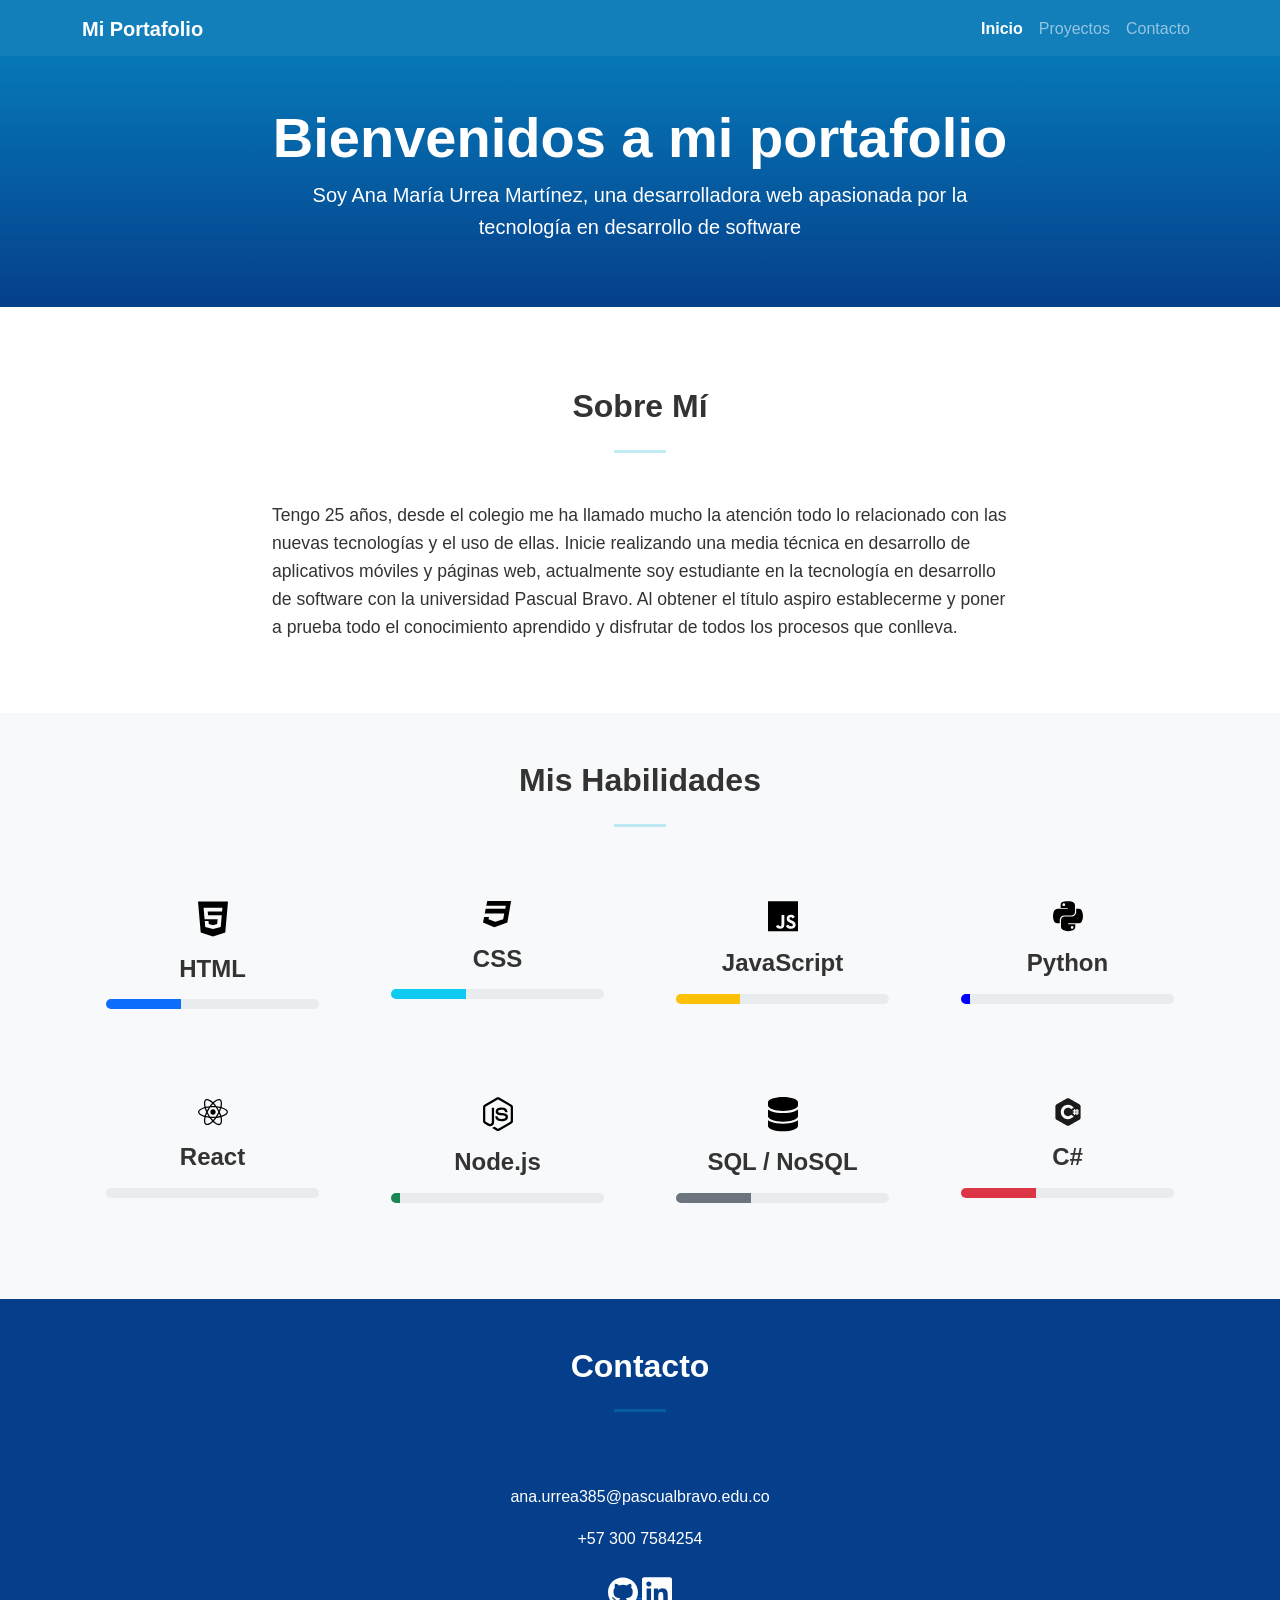
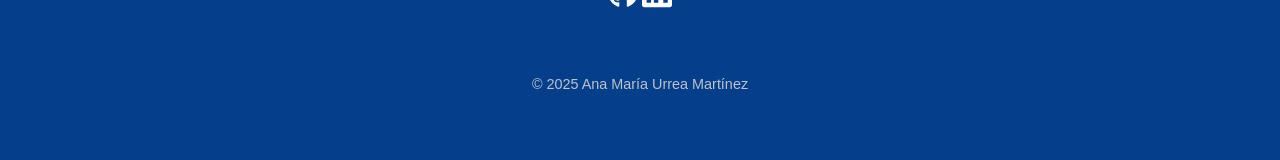
<file: index.html>
<!DOCTYPE html>
<html lang="es">

<head>
    <meta charset="UTF-8">
    <meta name="viewport" content="width=device-width, initial-scale=1.0">
    <title>Mi Portafolio</title>
    <link rel="stylesheet" href="css/bootstrap.min.css">
    <link rel="stylesheet" href="css/all.min.css">
    <link rel="stylesheet" href="css/styles.css">
</head>

<body>
    <nav class="navbar navbar-expand-lg navbar-dark bg-dark fixed-top">
        <div class="container">
            <a class="navbar-brand" href="index.html">Mi Portafolio</a>
            <button class="navbar-toggler" type="button" data-bs-toggle="collapse" data-bs-target="#navbarNav">
                <span class="navbar-toggler-icon"></span>
            </button>
            <div class="collapse navbar-collapse" id="navbarNav">
                <ul class="navbar-nav ms-auto">
                    <li class="nav-item">
                        <a class="nav-link active" href="index.html">Inicio</a>
                    </li>
                    <li class="nav-item">
                        <a class="nav-link" href="projects.html">Proyectos</a>
                    </li>
                    <li class="nav-item">
                        <a class="nav-link" href="#contact">Contacto</a>
                    </li>
                </ul>
            </div>
        </div>
    </nav>

    <header class="header-section py-5 text-center">
        <div class="container">
            <div class="row justify-content-center">
                <div class="col-md-8">
                    <h1 class="display-4 fw-bold">Bienvenidos a mi portafolio</h1>
                    <p class="lead">Soy Ana María Urrea Martínez, una desarrolladora web apasionada por la tecnología en
                        desarrollo de software</p>
                </div>
            </div>
        </div>
    </header>

    <section id="about" class="py-5">
        <div class="container">
            <div class="row">
                <div class="col-lg-12 text-center mb-4">
                    <h2 class="section-title">Sobre Mí</h2>
                    <hr class="divider">
                </div>
            </div>
            <div class="row justify-content-center">
                <div class="col-lg-8">
                    <p class="about-text">
                        Tengo 25 años, desde el colegio me ha llamado mucho la atención todo lo relacionado con las
                        nuevas tecnologías y el uso de ellas.
                        Inicie realizando una media técnica en desarrollo de aplicativos móviles y páginas web,
                        actualmente soy estudiante en la tecnología en desarrollo de software con la universidad Pascual
                        Bravo.
                        Al obtener el título aspiro establecerme y poner a prueba todo el conocimiento aprendido y
                        disfrutar de todos los procesos que conlleva.

                    </p>
                </div>
            </div>
        </div>
    </section>

    <section id="skills" class="py-5 bg-light">
        <div class="container">
            <div class="row">
                <div class="col-lg-12 text-center mb-4">
                    <h2 class="section-title">Mis Habilidades</h2>
                    <hr class="divider">
                </div>
            </div>
            <div class="row text-center">
                <div class="col-md-3 col-sm-6 mb-4">
                    <div class="skill-item">
                        <svg xmlns="http://www.w3.org/2000/svg" viewBox="0 0 384 512" width="30" heigth="30"
                            class="skill-icon">
                            <path
                                d="M0 32l34.9 395.8L191.5 480l157.6-52.2L384 32H0zm308.2 127.9H124.4l4.1 49.4h175.6l-13.6 148.4-97.9 27v.3h-1.1l-98.7-27.3-6-75.8h47.7L138 320l53.5 14.5 53.7-14.5 6-62.2H84.3L71.5 112.2h241.1l-4.4 47.7z" />
                        </svg>
                        <h4 class="skill-title">HTML</h4>
                        <div class="progress">
                            <div class="progress-bar bg-primary" role="progressbar" style="width: 35%"></div>
                        </div>
                    </div>
                </div>
                <div class="col-md-3 col-sm-6 mb-4">
                    <div class="skill-item">
                        <svg xmlns="http://www.w3.org/2000/svg" viewBox="0 0 512 512" width="30" heigth="30"
                            class="skill-icon">
                            <path
                                d="M480 32l-64 368-223.3 80L0 400l19.6-94.8h82l-8 40.6L210 390.2l134.1-44.4 18.8-97.1H29.5l16-82h333.7l10.5-52.7H56.3l16.3-82H480z" />
                        </svg>
                        <h4 class="skill-title">CSS</h4>
                        <div class="progress">
                            <div class="progress-bar bg-info" role="progressbar" style="width: 35%"></div>
                        </div>
                    </div>
                </div>
                <div class="col-md-3 col-sm-6 mb-4">
                    <div class="skill-item">
                        <svg xmlns="http://www.w3.org/2000/svg" viewBox="0 0 448 512" width="30" heigth="30"
                            class="skill-icon">
                            <path
                                d="M0 32v448h448V32H0zm243.8 349.4c0 43.6-25.6 63.5-62.9 63.5-33.7 0-53.2-17.4-63.2-38.5l34.3-20.7c6.6 11.7 12.6 21.6 27.1 21.6 13.8 0 22.6-5.4 22.6-26.5V237.7h42.1v143.7zm99.6 63.5c-39.1 0-64.4-18.6-76.7-43l34.3-19.8c9 14.7 20.8 25.6 41.5 25.6 17.4 0 28.6-8.7 28.6-20.8 0-14.4-11.4-19.5-30.7-28l-10.5-4.5c-30.4-12.9-50.5-29.2-50.5-63.5 0-31.6 24.1-55.6 61.6-55.6 26.8 0 46 9.3 59.8 33.7L368 290c-7.2-12.9-15-18-27.1-18-12.3 0-20.1 7.8-20.1 18 0 12.6 7.8 17.7 25.9 25.6l10.5 4.5c35.8 15.3 55.9 31 55.9 66.2 0 37.8-29.8 58.6-69.7 58.6z" />
                        </svg>
                        <h4 class="skill-title">JavaScript</h4>
                        <div class="progress">
                            <div class="progress-bar bg-warning" role="progressbar" style="width: 30%"></div>
                        </div>
                    </div>
                </div>
                <div class="col-md-3 col-sm-6 mb-4">
                    <div class="skill-item">
                        <svg xmlns="http://www.w3.org/2000/svg" viewBox="0 0 448 512" width="30" heigth="30"
                            class="skill-icon">
                            <path
                                d="M439.8 200.5c-7.7-30.9-22.3-54.2-53.4-54.2h-40.1v47.4c0 36.8-31.2 67.8-66.8 67.8H172.7c-29.2 0-53.4 25-53.4 54.3v101.8c0 29 25.2 46 53.4 54.3 33.8 9.9 66.3 11.7 106.8 0 26.9-7.8 53.4-23.5 53.4-54.3v-40.7H226.2v-13.6h160.2c31.1 0 42.6-21.7 53.4-54.2 11.2-33.5 10.7-65.7 0-108.6zM286.2 404c11.1 0 20.1 9.1 20.1 20.3 0 11.3-9 20.4-20.1 20.4-11 0-20.1-9.2-20.1-20.4 .1-11.3 9.1-20.3 20.1-20.3zM167.8 248.1h106.8c29.7 0 53.4-24.5 53.4-54.3V91.9c0-29-24.4-50.7-53.4-55.6-35.8-5.9-74.7-5.6-106.8 .1-45.2 8-53.4 24.7-53.4 55.6v40.7h106.9v13.6h-147c-31.1 0-58.3 18.7-66.8 54.2-9.8 40.7-10.2 66.1 0 108.6 7.6 31.6 25.7 54.2 56.8 54.2H101v-48.8c0-35.3 30.5-66.4 66.8-66.4zm-6.7-142.6c-11.1 0-20.1-9.1-20.1-20.3 .1-11.3 9-20.4 20.1-20.4 11 0 20.1 9.2 20.1 20.4s-9 20.3-20.1 20.3z" />
                        </svg>
                        <h4 class="skill-title">Python</h4>
                        <div class="progress">
                            <div class="progress-bar bg-purple" role="progressbar" style="width: 4%"></div>
                        </div>
                    </div>
                </div>
            </div>
            <div class="row text-center mt-3">
                <div class="col-md-3 col-sm-6 mb-4">
                    <div class="skill-item">
                        <svg xmlns="http://www.w3.org/2000/svg" viewBox="0 0 512 512" width="30" heigth="30"
                            class="skill-icon">
                            <path
                                d="M418.2 177.2c-5.4-1.8-10.8-3.5-16.2-5.1 .9-3.7 1.7-7.4 2.5-11.1 12.3-59.6 4.2-107.5-23.1-123.3-26.3-15.1-69.2 .6-112.6 38.4-4.3 3.7-8.5 7.6-12.5 11.5-2.7-2.6-5.5-5.2-8.3-7.7-45.5-40.4-91.1-57.4-118.4-41.5-26.2 15.2-34 60.3-23 116.7 1.1 5.6 2.3 11.1 3.7 16.7-6.4 1.8-12.7 3.8-18.6 5.9C38.3 196.2 0 225.4 0 255.6c0 31.2 40.8 62.5 96.3 81.5 4.5 1.5 9 3 13.6 4.3-1.5 6-2.8 11.9-4 18-10.5 55.5-2.3 99.5 23.9 114.6 27 15.6 72.4-.4 116.6-39.1 3.5-3.1 7-6.3 10.5-9.7 4.4 4.3 9 8.4 13.6 12.4 42.8 36.8 85.1 51.7 111.2 36.6 27-15.6 35.8-62.9 24.4-120.5-.9-4.4-1.9-8.9-3-13.5 3.2-.9 6.3-1.9 9.4-2.9 57.7-19.1 99.5-50 99.5-81.7 0-30.3-39.4-59.7-93.8-78.4zM282.9 92.3c37.2-32.4 71.9-45.1 87.7-36 16.9 9.7 23.4 48.9 12.8 100.4-.7 3.4-1.4 6.7-2.3 10-22.2-5-44.7-8.6-67.3-10.6-13-18.6-27.2-36.4-42.6-53.1 3.9-3.7 7.7-7.2 11.7-10.7zM167.2 307.5c5.1 8.7 10.3 17.4 15.8 25.9-15.6-1.7-31.1-4.2-46.4-7.5 4.4-14.4 9.9-29.3 16.3-44.5 4.6 8.8 9.3 17.5 14.3 26.1zm-30.3-120.3c14.4-3.2 29.7-5.8 45.6-7.8-5.3 8.3-10.5 16.8-15.4 25.4-4.9 8.5-9.7 17.2-14.2 26-6.3-14.9-11.6-29.5-16-43.6zm27.4 68.9c6.6-13.8 13.8-27.3 21.4-40.6s15.8-26.2 24.4-38.9c15-1.1 30.3-1.7 45.9-1.7s31 .6 45.9 1.7c8.5 12.6 16.6 25.5 24.3 38.7s14.9 26.7 21.7 40.4c-6.7 13.8-13.9 27.4-21.6 40.8-7.6 13.3-15.7 26.2-24.2 39-14.9 1.1-30.4 1.6-46.1 1.6s-30.9-.5-45.6-1.4c-8.7-12.7-16.9-25.7-24.6-39s-14.8-26.8-21.5-40.6zm180.6 51.2c5.1-8.8 9.9-17.7 14.6-26.7 6.4 14.5 12 29.2 16.9 44.3-15.5 3.5-31.2 6.2-47 8 5.4-8.4 10.5-17 15.5-25.6zm14.4-76.5c-4.7-8.8-9.5-17.6-14.5-26.2-4.9-8.5-10-16.9-15.3-25.2 16.1 2 31.5 4.7 45.9 8-4.6 14.8-10 29.2-16.1 43.4zM256.2 118.3c10.5 11.4 20.4 23.4 29.6 35.8-19.8-.9-39.7-.9-59.5 0 9.8-12.9 19.9-24.9 29.9-35.8zM140.2 57c16.8-9.8 54.1 4.2 93.4 39 2.5 2.2 5 4.6 7.6 7-15.5 16.7-29.8 34.5-42.9 53.1-22.6 2-45 5.5-67.2 10.4-1.3-5.1-2.4-10.3-3.5-15.5-9.4-48.4-3.2-84.9 12.6-94zm-24.5 263.6c-4.2-1.2-8.3-2.5-12.4-3.9-21.3-6.7-45.5-17.3-63-31.2-10.1-7-16.9-17.8-18.8-29.9 0-18.3 31.6-41.7 77.2-57.6 5.7-2 11.5-3.8 17.3-5.5 6.8 21.7 15 43 24.5 63.6-9.6 20.9-17.9 42.5-24.8 64.5zm116.6 98c-16.5 15.1-35.6 27.1-56.4 35.3-11.1 5.3-23.9 5.8-35.3 1.3-15.9-9.2-22.5-44.5-13.5-92 1.1-5.6 2.3-11.2 3.7-16.7 22.4 4.8 45 8.1 67.9 9.8 13.2 18.7 27.7 36.6 43.2 53.4-3.2 3.1-6.4 6.1-9.6 8.9zm24.5-24.3c-10.2-11-20.4-23.2-30.3-36.3 9.6 .4 19.5 .6 29.5 .6 10.3 0 20.4-.2 30.4-.7-9.2 12.7-19.1 24.8-29.6 36.4zm130.7 30c-.9 12.2-6.9 23.6-16.5 31.3-15.9 9.2-49.8-2.8-86.4-34.2-4.2-3.6-8.4-7.5-12.7-11.5 15.3-16.9 29.4-34.8 42.2-53.6 22.9-1.9 45.7-5.4 68.2-10.5 1 4.1 1.9 8.2 2.7 12.2 4.9 21.6 5.7 44.1 2.5 66.3zm18.2-107.5c-2.8 .9-5.6 1.8-8.5 2.6-7-21.8-15.6-43.1-25.5-63.8 9.6-20.4 17.7-41.4 24.5-62.9 5.2 1.5 10.2 3.1 15 4.7 46.6 16 79.3 39.8 79.3 58 0 19.6-34.9 44.9-84.8 61.4zm-149.7-15c25.3 0 45.8-20.5 45.8-45.8s-20.5-45.8-45.8-45.8c-25.3 0-45.8 20.5-45.8 45.8s20.5 45.8 45.8 45.8z" />
                        </svg>
                        <h4 class="skill-title">React</h4>
                        <div class="progress">
                            <div class="progress-bar bg-info" role="progressbar" style="width: 0%"></div>
                        </div>
                    </div>
                </div>
                <div class="col-md-3 col-sm-6 mb-4">
                    <div class="skill-item">
                        <svg xmlns="http://www.w3.org/2000/svg" viewBox="0 0 448 512" width="30" heigth="30"
                            class="skill-icon">
                            <path
                                d="M224 508c-6.7 0-13.5-1.8-19.4-5.2l-61.7-36.5c-9.2-5.2-4.7-7-1.7-8 12.3-4.3 14.8-5.2 27.9-12.7 1.4-.8 3.2-.5 4.6 .4l47.4 28.1c1.7 1 4.1 1 5.7 0l184.7-106.6c1.7-1 2.8-3 2.8-5V149.3c0-2.1-1.1-4-2.9-5.1L226.8 37.7c-1.7-1-4-1-5.7 0L36.6 144.3c-1.8 1-2.9 3-2.9 5.1v213.1c0 2 1.1 4 2.9 4.9l50.6 29.2c27.5 13.7 44.3-2.4 44.3-18.7V167.5c0-3 2.4-5.3 5.4-5.3h23.4c2.9 0 5.4 2.3 5.4 5.3V378c0 36.6-20 57.6-54.7 57.6-10.7 0-19.1 0-42.5-11.6l-48.4-27.9C8.1 389.2 .7 376.3 .7 362.4V149.3c0-13.8 7.4-26.8 19.4-33.7L204.6 9c11.7-6.6 27.2-6.6 38.8 0l184.7 106.7c12 6.9 19.4 19.8 19.4 33.7v213.1c0 13.8-7.4 26.7-19.4 33.7L243.4 502.8c-5.9 3.4-12.6 5.2-19.4 5.2zm149.1-210.1c0-39.9-27-50.5-83.7-58-57.4-7.6-63.2-11.5-63.2-24.9 0-11.1 4.9-25.9 47.4-25.9 37.9 0 51.9 8.2 57.7 33.8 .5 2.4 2.7 4.2 5.2 4.2h24c1.5 0 2.9-.6 3.9-1.7s1.5-2.6 1.4-4.1c-3.7-44.1-33-64.6-92.2-64.6-52.7 0-84.1 22.2-84.1 59.5 0 40.4 31.3 51.6 81.8 56.6 60.5 5.9 65.2 14.8 65.2 26.7 0 20.6-16.6 29.4-55.5 29.4-48.9 0-59.6-12.3-63.2-36.6-.4-2.6-2.6-4.5-5.3-4.5h-23.9c-3 0-5.3 2.4-5.3 5.3 0 31.1 16.9 68.2 97.8 68.2 58.4-.1 92-23.2 92-63.4z" />
                        </svg>
                        <h4 class="skill-title">Node.js</h4>
                        <div class="progress">
                            <div class="progress-bar bg-success" role="progressbar" style="width: 4%"></div>
                        </div>
                    </div>
                </div>
                <div class="col-md-3 col-sm-6 mb-4">
                    <div class="skill-item">
                        <svg xmlns="http://www.w3.org/2000/svg" viewBox="0 0 448 512" width="30" heigth="30"
                            class="skill-icon">
                            <path
                                d="M448 80l0 48c0 44.2-100.3 80-224 80S0 172.2 0 128L0 80C0 35.8 100.3 0 224 0S448 35.8 448 80zM393.2 214.7c20.8-7.4 39.9-16.9 54.8-28.6L448 288c0 44.2-100.3 80-224 80S0 332.2 0 288L0 186.1c14.9 11.8 34 21.2 54.8 28.6C99.7 230.7 159.5 240 224 240s124.3-9.3 169.2-25.3zM0 346.1c14.9 11.8 34 21.2 54.8 28.6C99.7 390.7 159.5 400 224 400s124.3-9.3 169.2-25.3c20.8-7.4 39.9-16.9 54.8-28.6l0 85.9c0 44.2-100.3 80-224 80S0 476.2 0 432l0-85.9z" />
                        </svg>
                        <h4 class="skill-title">SQL / NoSQL</h4>
                        <div class="progress">
                            <div class="progress-bar bg-secondary" role="progressbar" style="width: 35%"></div>
                        </div>
                    </div>
                </div>
                <div class="col-md-3 col-sm-6 mb-4">
                    <div class="skill-item">
                        <svg fill="#1A1A1A" xmlns="http://www.w3.org/2000/svg" viewBox="0 0 50 50" width="30"
                            heigth="30" class="skill-icon">
                            <path
                                d="M 25 2 C 24.285156 2 23.570313 2.179688 22.933594 2.539063 L 6.089844 12.003906 C 4.800781 12.726563 4 14.082031 4 15.535156 L 4 34.464844 C 4 35.917969 4.800781 37.273438 6.089844 37.996094 L 22.933594 47.460938 C 23.570313 47.820313 24.285156 48 25 48 C 25.714844 48 26.429688 47.820313 27.066406 47.460938 L 43.910156 38 C 45.199219 37.273438 46 35.917969 46 34.464844 L 46 15.535156 C 46 14.082031 45.199219 12.726563 43.910156 12.003906 L 27.066406 2.539063 C 26.429688 2.179688 25.714844 2 25 2 Z M 25 13 C 28.78125 13 32.277344 14.753906 34.542969 17.738281 L 30.160156 20.277344 C 28.84375 18.835938 26.972656 18 25 18 C 21.140625 18 18 21.140625 18 25 C 18 28.859375 21.140625 32 25 32 C 26.972656 32 28.84375 31.164063 30.160156 29.722656 L 34.542969 32.261719 C 32.277344 35.246094 28.78125 37 25 37 C 18.382813 37 13 31.617188 13 25 C 13 18.382813 18.382813 13 25 13 Z M 35 20 L 37 20 L 37 22 L 39 22 L 39 20 L 41 20 L 41 22 L 43 22 L 43 24 L 41 24 L 41 26 L 43 26 L 43 28 L 41 28 L 41 30 L 39 30 L 39 28 L 37 28 L 37 30 L 35 30 L 35 28 L 33 28 L 33 26 L 35 26 L 35 24 L 33 24 L 33 22 L 35 22 Z M 37 24 L 37 26 L 39 26 L 39 24 Z" />
                        </svg>
                        <h4 class="skill-title">C#</h4>
                        <div class="progress">
                            <div class="progress-bar bg-danger" role="progressbar" style="width: 35%"></div>
                        </div>
                    </div>
                </div>
            </div>
        </div>
    </section>

    <footer id="contact" class="footer py-5 bg-dark text-white">
        <div class="container">
            <div class="row">
                <div class="col-lg-12 text-center mb-4">
                    <h2 class="section-title">Contacto</h2>
                    <hr class="divider light">
                </div>
            </div>
            <div class="row justify-content-center">
                <div class="col-md-8 text-center">
                    <div class="contact-info mt-4">
                        <p>ana.urrea385@pascualbravo.edu.co</p>
                        <p>+57 300 7584254</p>
                    </div>
                    <div class="social-links mt-4">
                        <a href="https://github.com/AnaMaria1799" target="_blank">
                            <svg xmlns="http://www.w3.org/2000/svg" viewBox="0 0 496 512" width="30" heigth="30"
                                class="social-links">
                                <path
                                    d="M165.9 397.4c0 2-2.3 3.6-5.2 3.6-3.3 .3-5.6-1.3-5.6-3.6 0-2 2.3-3.6 5.2-3.6 3-.3 5.6 1.3 5.6 3.6zm-31.1-4.5c-.7 2 1.3 4.3 4.3 4.9 2.6 1 5.6 0 6.2-2s-1.3-4.3-4.3-5.2c-2.6-.7-5.5 .3-6.2 2.3zm44.2-1.7c-2.9 .7-4.9 2.6-4.6 4.9 .3 2 2.9 3.3 5.9 2.6 2.9-.7 4.9-2.6 4.6-4.6-.3-1.9-3-3.2-5.9-2.9zM244.8 8C106.1 8 0 113.3 0 252c0 110.9 69.8 205.8 169.5 239.2 12.8 2.3 17.3-5.6 17.3-12.1 0-6.2-.3-40.4-.3-61.4 0 0-70 15-84.7-29.8 0 0-11.4-29.1-27.8-36.6 0 0-22.9-15.7 1.6-15.4 0 0 24.9 2 38.6 25.8 21.9 38.6 58.6 27.5 72.9 20.9 2.3-16 8.8-27.1 16-33.7-55.9-6.2-112.3-14.3-112.3-110.5 0-27.5 7.6-41.3 23.6-58.9-2.6-6.5-11.1-33.3 2.6-67.9 20.9-6.5 69 27 69 27 20-5.6 41.5-8.5 62.8-8.5s42.8 2.9 62.8 8.5c0 0 48.1-33.6 69-27 13.7 34.7 5.2 61.4 2.6 67.9 16 17.7 25.8 31.5 25.8 58.9 0 96.5-58.9 104.2-114.8 110.5 9.2 7.9 17 22.9 17 46.4 0 33.7-.3 75.4-.3 83.6 0 6.5 4.6 14.4 17.3 12.1C428.2 457.8 496 362.9 496 252 496 113.3 383.5 8 244.8 8zM97.2 352.9c-1.3 1-1 3.3 .7 5.2 1.6 1.6 3.9 2.3 5.2 1 1.3-1 1-3.3-.7-5.2-1.6-1.6-3.9-2.3-5.2-1zm-10.8-8.1c-.7 1.3 .3 2.9 2.3 3.9 1.6 1 3.6 .7 4.3-.7 .7-1.3-.3-2.9-2.3-3.9-2-.6-3.6-.3-4.3 .7zm32.4 35.6c-1.6 1.3-1 4.3 1.3 6.2 2.3 2.3 5.2 2.6 6.5 1 1.3-1.3 .7-4.3-1.3-6.2-2.2-2.3-5.2-2.6-6.5-1zm-11.4-14.7c-1.6 1-1.6 3.6 0 5.9 1.6 2.3 4.3 3.3 5.6 2.3 1.6-1.3 1.6-3.9 0-6.2-1.4-2.3-4-3.3-5.6-2z" />
                            </svg>
                        </a>
                        <a href="https://linkedin.com/" target="_blank">
                            <svg xmlns="http://www.w3.org/2000/svg" viewBox="0 0 448 512" width="30" heigth="30"
                                class="social-links">
                                <path
                                    d="M416 32H31.9C14.3 32 0 46.5 0 64.3v383.4C0 465.5 14.3 480 31.9 480H416c17.6 0 32-14.5 32-32.3V64.3c0-17.8-14.4-32.3-32-32.3zM135.4 416H69V202.2h66.5V416zm-33.2-243c-21.3 0-38.5-17.3-38.5-38.5S80.9 96 102.2 96c21.2 0 38.5 17.3 38.5 38.5 0 21.3-17.2 38.5-38.5 38.5zm282.1 243h-66.4V312c0-24.8-.5-56.7-34.5-56.7-34.6 0-39.9 27-39.9 54.9V416h-66.4V202.2h63.7v29.2h.9c8.9-16.8 30.6-34.5 62.9-34.5 67.2 0 79.7 44.3 79.7 101.9V416z" />
                            </svg>
                        </a>
                    </div>
                </div>
            </div>
            <div class="row mt-5">
                <div class="col-lg-12 text-center">
                    <p class="copyright">© 2025 Ana María Urrea Martínez</p>
                </div>
            </div>
        </div>
    </footer>

    <script src="js/jquery.min.js"></script>
    <script src="js/bootstrap.bundle.min.js"></script>
    <script src="js/scripts.js"></script>
</body>

</html>
</file>
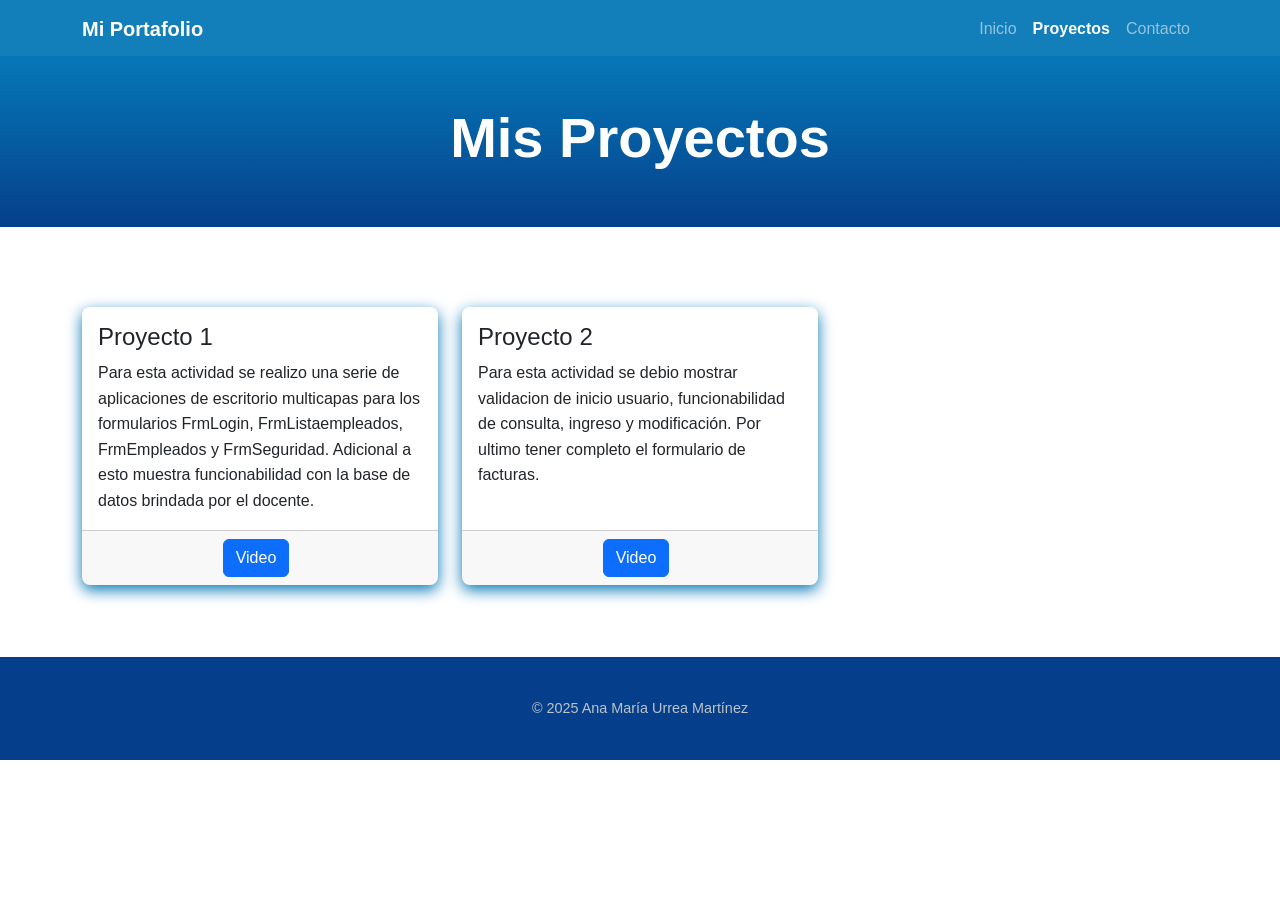
<file: projects.html>
<!DOCTYPE html>
<html lang="es">

<head>
    <meta charset="UTF-8">
    <meta name="viewport" content="width=device-width, initial-scale=1.0">
    <title>Mis Proyectos | Portafolio</title>
    <link rel="stylesheet" href="css/bootstrap.min.css">
    <link rel="stylesheet" href="css/all.min.css">
    <link rel="stylesheet" href="css/styles.css">
</head>

<body>
    <nav class="navbar navbar-expand-lg navbar-dark bg-dark fixed-top">
        <div class="container">
            <a class="navbar-brand" href="index.html">Mi Portafolio</a>
            <button class="navbar-toggler" type="button" data-bs-toggle="collapse" data-bs-target="#navbarNav">
                <span class="navbar-toggler-icon"></span>
            </button>
            <div class="collapse navbar-collapse" id="navbarNav">
                <ul class="navbar-nav ms-auto">
                    <li class="nav-item">
                        <a class="nav-link" href="index.html">Inicio</a>
                    </li>
                    <li class="nav-item">
                        <a class="nav-link active" href="projects.html">Proyectos</a>
                    </li>
                    <li class="nav-item">
                        <a class="nav-link" href="index.html#contact">Contacto</a>
                    </li>
                </ul>
            </div>
        </div>
    </nav>

    <header class="projects-header py-5 text-center">
        <div class="container">
            <div class="row justify-content-center">
                <div class="col-md-8">
                    <h1 class="display-4 fw-bold">Mis Proyectos</h1>
                </div>
            </div>
        </div>
    </header>

    <section class="projects-section py-5">
        <div class="container">
            <div class="row">

                <div class="col-lg-4 col-md-2 mb-4">
                    <div class="card h-100 project-card">
                        <div class="card-body">
                            <h4 class="card-title">Proyecto 1</h4>
                            <p class="card-text">Para esta actividad se realizo una serie de aplicaciones de
                                escritorio multicapas para los formularios FrmLogin, FrmListaempleados, FrmEmpleados y
                                FrmSeguridad. Adicional a esto muestra funcionabilidad con la base de datos brindada
                                por el docente.</p>
                        </div>
                        <div class="card-footer text-center">
                            <button class="btn btn-primary me-2" data-bs-toggle="modal"
                                data-bs-target="#project1Modal">Video</button>
                        </div>
                    </div>
                </div>

                <div class="col-lg-4 col-md-6 mb-4">
                    <div class="card h-100 project-card">
                        <div class="card-body">
                            <h4 class="card-title">Proyecto 2</h4>
                            <p class="card-text">Para esta actividad se debio mostrar validacion de inicio usuario,
                                funcionabilidad de consulta, ingreso y modificación. Por ultimo tener completo el
                                formulario de facturas.
                            </p>
                        </div>
                        <div class="card-footer text-center">
                            <button class="btn btn-primary me-2" data-bs-toggle="modal"
                                data-bs-target="#project2Modal">Video</button>
                        </div>
                    </div>
                </div>
            </div>
        </div>
    </section>

    <div class="modal fade" id="project1Modal" tabindex="-1" aria-labelledby="project1ModalLabel" aria-hidden="true">
        <div class="modal-dialog modal-lg">
            <div class="modal-content">
                <div class="modal-header">
                    <h5 class="modal-title" id="project1ModalLabel">Proyecto 1</h5>
                    <button type="button" class="btn-close" data-bs-dismiss="modal" aria-label="Close"></button>
                </div>
                <div class="modal-body">
                    <div class="ratio ratio-16x9">
                        <iframe width="640" height="360" src="https://www.youtube.com/embed/wStvIRkDWeU" title=""
                            frameborder="0"
                            allow="accelerometer; autoplay; clipboard-write; encrypted-media; gyroscope; picture-in-picture; web-share"
                            referrerpolicy="strict-origin-when-cross-origin" allowfullscreen></iframe>
                    </div>
                </div>
                <div class="modal-footer">
                    <button type="button" class="btn btn-secondary" data-bs-dismiss="modal">Cerrar</button>
                </div>
            </div>
        </div>
    </div>

    <div class="modal fade" id="project2Modal" tabindex="-1" aria-labelledby="project2ModalLabel" aria-hidden="true">
        <div class="modal-dialog modal-lg">
            <div class="modal-content">
                <div class="modal-header">
                    <h5 class="modal-title" id="project2ModalLabel">Proyecto 2</h5>
                    <button type="button" class="btn-close" data-bs-dismiss="modal" aria-label="Close"></button>
                </div>
                <div class="modal-body">
                    <div class="ratio ratio-16x9">
                        <iframe width="640" height="360" src="https://www.youtube.com/embed/yZ4JdBk9bjQ" title=""
                            frameborder="0"
                            allow="accelerometer; autoplay; clipboard-write; encrypted-media; gyroscope; picture-in-picture; web-share"
                            referrerpolicy="strict-origin-when-cross-origin" allowfullscreen></iframe>
                    </div>
                </div>
                <div class="modal-footer">
                    <button type="button" class="btn btn-secondary" data-bs-dismiss="modal">Cerrar</button>
                </div>
            </div>
        </div>
    </div>

    <footer class="footer py-4 bg-dark text-white text-center">
        <div class="container">
            <div class="row">
                <p class="copyright">© 2025 Ana María Urrea Martínez</p>
            </div>
        </div>
        </div>
    </footer>

    <script src="js/jquery.min.js"></script>
    <script src="js/bootstrap.bundle.min.js"></script>
    <script src="js/scripts.js"></script>
</body>

</html>
</file>
<file: css/styles.css>
:root {
    --font-primary: 'Segoe UI', Tahoma, Geneva, Verdana, sans-serif;
}

body {
    font-family: var(--font-primary);
    line-height: 1.6;
    color: #333;
    padding-top: 56px;
}



.bg-purple {
    background-color: blue;
}

.text-purple {
    color: blue;
}

.divider {
    max-width: 3.25rem;
    border-width: 0.2rem;
    border-color: rgb(11, 181, 217);
    margin: 1.5rem auto;
}

.divider.light {
    border-color: rgb(11, 181, 217);
}


.header-section {
    background: linear-gradient(to bottom, rgb(6, 120, 183), rgb(5, 63, 139));
    background-size: cover;
    color: white;
    padding: 8rem 0;
    margin-bottom: 2rem;
}

.section-title {
    font-weight: 700;
    position: relative;
    margin-bottom: 1.5rem;
}


.about-text {
    font-size: 1.1rem;
    margin-bottom: 1.5rem;
}

.skill-item {
    padding: 1.5rem;
    border-radius: 8px;
    transition: all 0.3s ease;
}

.skill-item:hover {
    transform: translateY(-5px);
    box-shadow: 0 5px 15px rgba(0, 0, 0, 0.1);
}

.skill-icon {
    color: rgb(0, 0, 0);
    margin-bottom: 1rem;
}

.skill-title {
    font-weight: 600;
    margin-bottom: 1rem;
}

.progress {
    height: 10px;
    border-radius: 5px;
}

.projects-header {
    background: linear-gradient(to bottom, rgba(6, 120, 183), rgba(5, 63, 139));
    background-size: cover;
    color: white;
    padding: 6rem 0;
    margin-bottom: 2rem;
}

.project-card {
    border: none;
    border-radius: 8px;
    overflow: hidden;
    box-shadow: 0 5px 15px rgba(6, 120, 183);
    transition: all 0.3s ease;
}

.project-card:hover {
    transform: translateY(-5px);
    box-shadow: 0 10px 20px rgb(6, 120, 183);
}

.tech-stack {
    margin-top: 1rem;
}

.tech-stack .badge {
    margin-right: 0.5rem;
    margin-bottom: 0.5rem;
    padding: 0.5rem 0.75rem;
}

.social-icon:hover {
    color: var(--primary-color);
    transform: translateY(-3px);
}

@media (max-width: 767.98px) {

    .header-section,
    .projects-header {
        padding: 4rem 0;
    }

    h1.display-4 {
        font-size: 2.5rem;
    }

    .skill-item {
        margin-bottom: 1rem;
    }
}

@keyframes fadeIn {
    from {
        opacity: 0;
        transform: translateY(20px);
    }

    to {
        opacity: 1;
        transform: translateY(0);
    }
}

.fadeIn {
    animation: fadeIn 0.5s ease-in-out;
}

.modal-content {
    border-radius: 8px;
    overflow: hidden;
}

.modal-body {
    padding: 1.5rem;
}

.navbar-dark .navbar-nav .nav-link:hover {
    color: rgb(11, 181, 217) !important;
}

.navbar.bg-dark {
    background-color: rgb(6, 120, 183) !important;
    opacity: 95%;
}

.navbar-brand {
    color: #ffffff !important;
    font-weight: bold;
}

.navbar-dark .navbar-nav .nav-link.active {
    color: #ffffff !important;
    font-weight: bold;
}

.navbar-toggler {
    border-color: rgb(6, 120, 183) !important;
}

.footer.bg-dark {
    background-color: rgb(5, 63, 139) !important;
    color: #ffffff !important;
}

.footer .social-links svg {
    fill: #ffffff;
    transition: fill 0.3s ease;
}

.footer .social-links a:hover svg {
    fill: rgb(173, 232, 244);
}

.footer .copyright {
    color: #bdc3c7 !important;
    font-size: 0.9rem;
    margin-top: 1rem;
}

.modal-footer .btn-secondary {
    background-color: #ffffff;
    border: none;
    border-radius: 4px;
    padding: 0.5rem 1.5rem;
    transition: background-color 0.3s ease;
}

.modal.fade .modal-dialog {
    transform: scale(0.95) !important;
    transition: transform 0.3s ease-out !important;
}

.modal-title {
    color: #000000;
    font-weight: bold;
}
</file>
